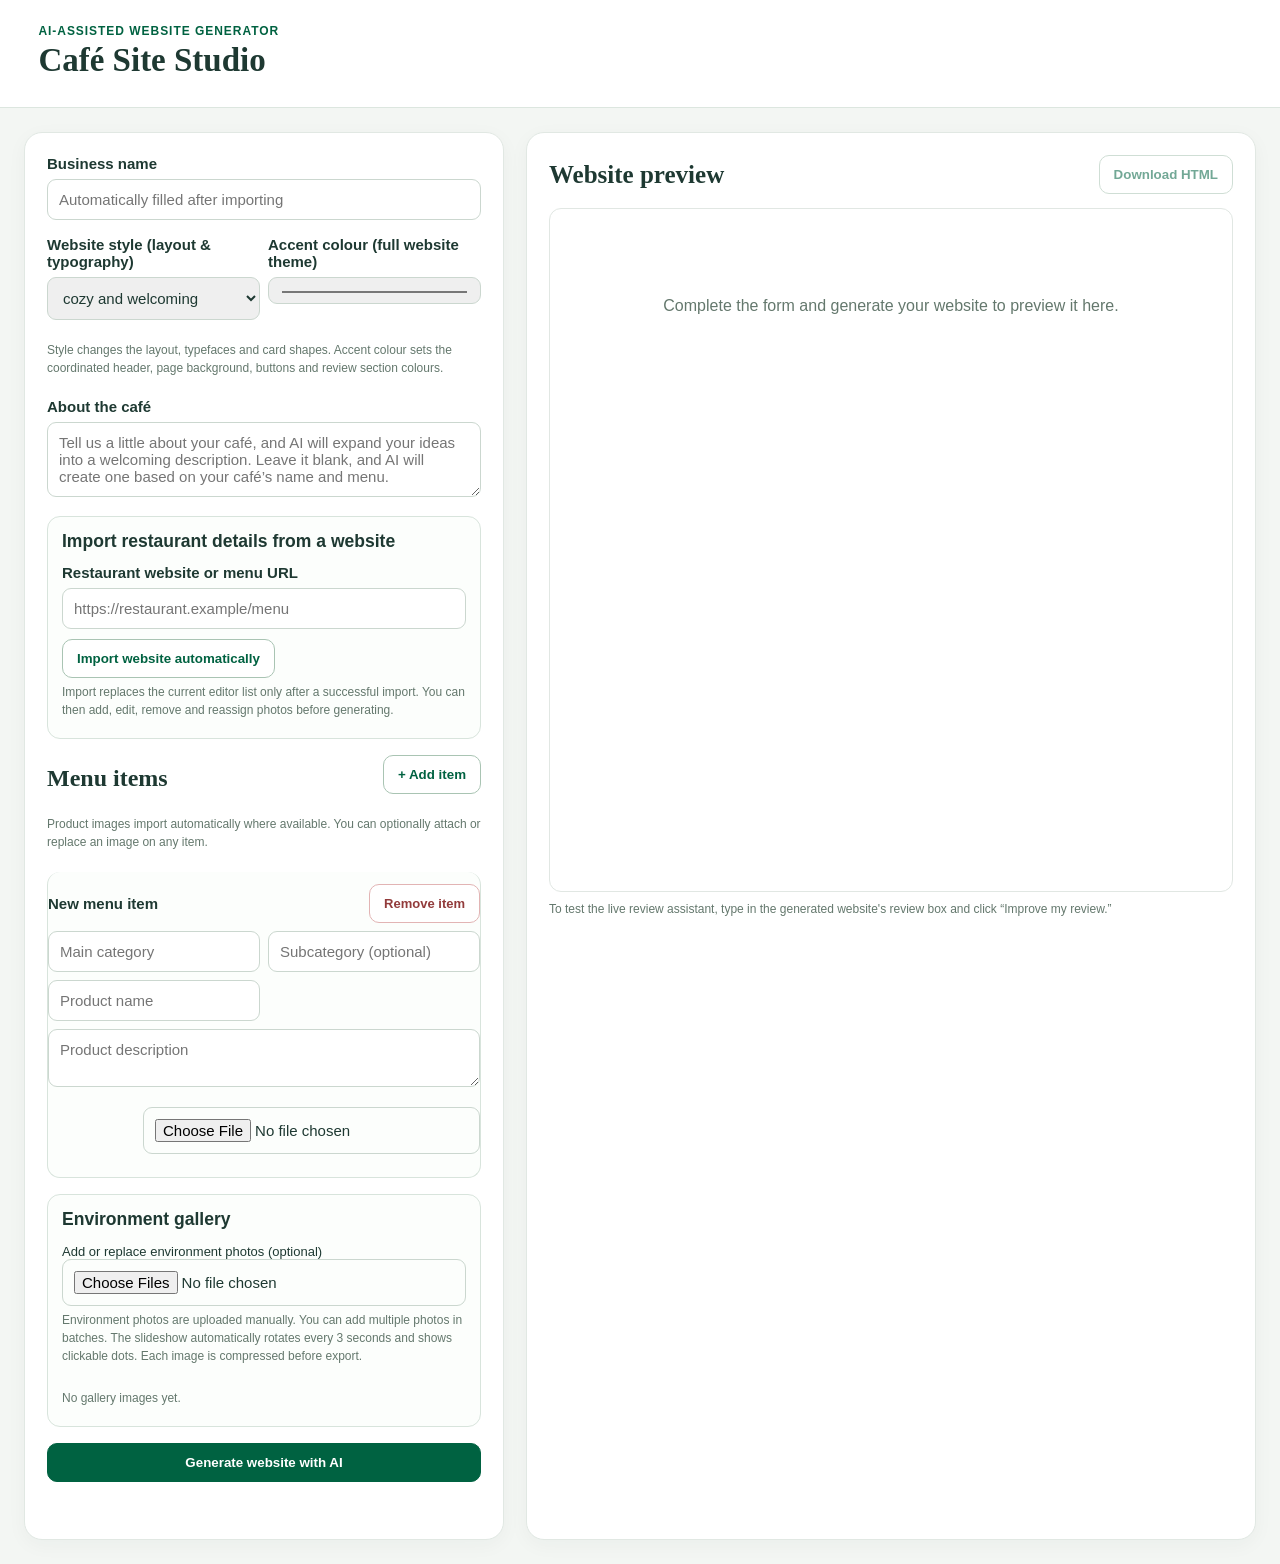
<file: static/index.html>
<!doctype html>
<html lang="en"><head><meta charset="UTF-8"><meta name="viewport" content="width=device-width,initial-scale=1">
<title>Café Site Studio · Builder</title>
<style>
:root{--green:#006241;--ink:#1e3932;--muted:#64786d}*{box-sizing:border-box}body{margin:0;font:15px Arial,Helvetica,sans-serif;background:#f3f6f3;color:var(--ink)}header{padding:24px max(3vw,20px);background:#fff;border-bottom:1px solid #dce6df}h1{margin:4px 0;font:700 33px Georgia,serif}header p,.helper{color:var(--muted);line-height:1.5}main{display:grid;grid-template-columns:minmax(320px,480px) minmax(0,1fr);gap:22px;max-width:1700px;margin:auto;padding:24px}.panel{background:#fff;border:1px solid #e1e8e3;border-radius:18px;padding:22px;box-shadow:0 5px 20px #183f2b0a}form{display:grid;gap:16px}.field label{display:block;font-weight:700;margin-bottom:7px}input,textarea,select{width:100%;padding:11px;border:1px solid #cbd7cf;border-radius:9px;color:var(--ink);font:inherit}textarea{resize:vertical}.primary,.secondary,.remove{cursor:pointer;border-radius:10px;padding:11px 14px;font-weight:700}.primary{background:var(--green);border:1px solid var(--green);color:#fff}.secondary{border:1px solid #a9c4b3;background:#fff;color:var(--green)}.remove{border:1px solid #e2b4b4;background:#fff;color:#923b3b}.primary:disabled,.secondary:disabled{opacity:.55;cursor:not-allowed}.row{display:flex;align-items:center;gap:9px;flex-wrap:wrap}.row.between{justify-content:space-between}.group{border:1px solid #d8e4dc;border-radius:13px;padding:14px;background:#fcfefc}.group h3{margin:0 0 12px}.item{border-top:1px solid #e4eae5;padding:12px 0;display:grid;gap:8px}.item:first-child{border-top:0}.grid2{display:grid;grid-template-columns:1fr 1fr;gap:8px}.upload-row{display:flex;align-items:center;gap:10px}.thumb{height:70px;width:85px;flex:none;object-fit:cover;border-radius:9px;background:#ecf3ed}.gallery{display:grid;grid-template-columns:repeat(3,minmax(0,1fr));gap:9px;margin:12px 0}.gallery-cell{position:relative}.gallery-cell img{width:100%;height:95px;object-fit:cover;border-radius:10px}.gallery-cell button{position:absolute;top:3px;right:3px;background:#fff;border:1px solid #ddd;border-radius:6px;cursor:pointer}.note{background:#eaf3ec;border-radius:10px;padding:12px;color:#3a6854;line-height:1.55;font-size:13px}.message{min-height:23px;margin-top:12px}.error{color:#a02c2c}.success{color:#136441}.top{display:flex;align-items:center;justify-content:space-between;gap:12px;margin-bottom:14px;flex-wrap:wrap}.top h2{font:700 25px Georgia,serif;margin:0}iframe{width:100%;height:76vh;min-height:570px;border:1px solid #e1e7e3;border-radius:12px;background:#fff}.section-label{margin:8px 0 0;font:700 24px Georgia,serif}.helper{font-size:12px;margin:5px 0}.mini{font-size:13px}.import-progress[hidden]{display:none!important}.import-progress{margin-top:13px;padding:12px;border-radius:10px;background:#edf5f0}.import-progress progress{display:block;width:100%;height:12px;margin:10px 0;accent-color:var(--green)}.subheading{font-size:12px;letter-spacing:.08em;text-transform:uppercase;color:var(--green);font-weight:bold}@media(max-width:1100px){main{grid-template-columns:1fr}iframe{height:650px}}
</style></head><body>
<header><div class="subheading">AI-assisted website generator</div><h1>Café Site Studio</h1></header>
<main><div class="panel"><form id="builder">
<div class="field"><label for="businessName">Business name</label><input id="businessName" maxlength="80" required placeholder="Automatically filled after importing"></div>
<div class="grid2"><div class="field"><label for="vibe">Website style (layout & typography)</label><select id="vibe"><option>cozy and welcoming</option><option>modern and minimal</option><option>bright and playful</option><option>elegant and calm</option></select></div><div class="field"><label for="color">Accent colour (full website theme)</label><input id="color" type="color" value="#006241"></div></div>
<p class="helper">Style changes the layout, typefaces and card shapes. Accent colour sets the coordinated header, page background, buttons and review section colours.</p><div class="field"><label for="notes">About the café</label><textarea id="notes" maxlength="600" rows="3" placeholder="Tell us a little about your café, and AI will expand your ideas into a welcoming description. Leave it blank, and AI will create one based on your café’s name and menu."></textarea></div>
<div class="group" id="importBox">
  <h3>Import restaurant details from a website</h3>
  <div class="field"><label for="sourceUrl">Restaurant website or menu URL</label><input type="url" id="sourceUrl" placeholder="https://restaurant.example/menu"></div>
  <div class="row" style="margin-top:10px"><button type="button" class="secondary" id="importMenu">Import website automatically</button><span class="mini" id="importStatus" role="status" aria-live="polite"></span></div>
  <div id="importProgress" class="import-progress" hidden><div class="row between"><strong id="importStage">Starting import…</strong><span class="mini" id="importNumbers"></span></div><progress id="importBar" max="100" value="0"></progress><p class="helper" id="importProgressNote">Processing website information…</p></div>
  <p class="helper">Import replaces the current editor list only after a successful import. You can then add, edit, remove and reassign photos before generating.</p>
</div>
<div class="row between"><h2 class="section-label">Menu items</h2><button type="button" class="secondary" id="addItem">+ Add item</button></div>
<p class="helper">Product images import automatically where available. You can optionally attach or replace an image on any item.</p>
<div id="items"></div>
<div class="group"><h3>Environment gallery</h3><label for="galleryFiles" class="mini">Add or replace environment photos (optional)</label><input id="galleryFiles" type="file" accept="image/png,image/jpeg,image/webp" multiple><p class="helper">Environment photos are uploaded manually. You can add multiple photos in batches. The slideshow automatically rotates every 3 seconds and shows clickable dots. Each image is compressed before export.</p><div class="gallery" id="gallery"></div><p class="helper" id="galleryCount">No gallery images yet.</p></div>
<button class="primary" type="submit" id="generate">Generate website with AI</button>

</form><div id="message" class="message" role="status" aria-live="polite"></div></div>
<div class="panel"><div class="top"><h2>Website preview</h2><div class="row"><button class="secondary" type="button" id="download" disabled>Download HTML</button></div></div><iframe id="preview" title="Generated café website" sandbox="allow-scripts allow-same-origin"></iframe><p class="helper">To test the live review assistant, type in the generated website's review box and click “Improve my review.”</p></div>
</main>
<script>
const items=document.getElementById('items'),gallery=document.getElementById('gallery'),galleryCount=document.getElementById('galleryCount');
const msg=document.getElementById('message'),generate=document.getElementById('generate'),preview=document.getElementById('preview'),download=document.getElementById('download');
let menu=[],photos=[],html='';let itemId=0;
preview.srcdoc='<!doctype html><html><body style="font:16px Arial;text-align:center;padding:80px;color:#64786d">Complete the form and generate your website to preview it here.</body></html>';
function report(text,kind=''){msg.textContent=text;msg.className='message '+kind}
async function encodeImage(file){
 if(!['image/jpeg','image/png','image/webp'].includes(file.type))throw new Error('Please choose a JPEG, PNG, or WebP image.');
 if(file.size>15*1024*1024)throw new Error('Each original photo must be 15 MB or smaller.');
 const bitmap=await createImageBitmap(file);
 const scale=Math.min(1,1400/Math.max(bitmap.width,bitmap.height));
 const canvas=document.createElement('canvas');canvas.width=Math.max(1,Math.round(bitmap.width*scale));canvas.height=Math.max(1,Math.round(bitmap.height*scale));
 canvas.getContext('2d').drawImage(bitmap,0,0,canvas.width,canvas.height);bitmap.close();
 return canvas.toDataURL('image/jpeg',0.76);
}
function addItem(data={category:'',subcategory:'',name:'',description:'',image:''}){const id=++itemId;const record={...data,id};menu.push(record);renderOne(record);return record}
function renderItems(){items.replaceChildren();menu.forEach(renderOne)}
function renderOne(item){
 const el=document.createElement('div');el.className='group item';
 const head=document.createElement('div');head.className='row between';const nameLabel=document.createElement('strong');nameLabel.textContent=item.name||'New menu item';const remove=document.createElement('button');remove.type='button';remove.className='remove mini';remove.textContent='Remove item';remove.onclick=()=>{menu=menu.filter(x=>x.id!==item.id);renderItems()};head.append(nameLabel,remove);el.append(head);
 const grid=document.createElement('div');grid.className='grid2';
 for(const [key,placeholder] of [['category','Main category'],['subcategory','Subcategory (optional)'],['name','Product name']]){const input=document.createElement('input');input.placeholder=placeholder;input.value=item[key];input.setAttribute('aria-label',placeholder);input.oninput=()=>{item[key]=input.value;if(key==='name')nameLabel.textContent=input.value||'New menu item'};grid.append(input)}el.append(grid);
 const desc=document.createElement('textarea');desc.rows=2;desc.placeholder='Product description';desc.value=item.description;desc.oninput=()=>item.description=desc.value;el.append(desc);
 const imageRow=document.createElement('div');imageRow.className='upload-row';const thumb=document.createElement('img');thumb.className='thumb';thumb.alt='Assigned product photo';if(item.image)thumb.src=item.image;else thumb.style.visibility='hidden';
 const file=document.createElement('input');file.type='file';file.accept='image/png,image/jpeg,image/webp';file.setAttribute('aria-label','Upload photo for '+(item.name||'this menu item'));file.onchange=async()=>{try{if(!file.files[0])return;item.image=await encodeImage(file.files[0]);thumb.src=item.image;thumb.style.visibility='visible';report('Photo attached to '+(item.name||'menu item')+'.','success')}catch(e){report(e.message,'error')}};imageRow.append(thumb,file);el.append(imageRow);items.append(el)
}
function renderGallery(){gallery.replaceChildren();photos.forEach((image,index)=>{const cell=document.createElement('div');cell.className='gallery-cell';const img=document.createElement('img');img.src=image;img.alt='Gallery photo '+(index+1);const remove=document.createElement('button');remove.type='button';remove.textContent='×';remove.setAttribute('aria-label','Remove gallery photo '+(index+1));remove.onclick=()=>{photos.splice(index,1);renderGallery()};cell.append(img,remove);gallery.append(cell)});galleryCount.textContent=photos.length+' gallery photo(s) selected.'}
document.getElementById('importMenu').onclick=async()=>{
 const url=document.getElementById('sourceUrl').value.trim();
 const button=document.getElementById('importMenu');
 const info=document.getElementById('importStatus');
 const panel=document.getElementById('importProgress');
 const bar=document.getElementById('importBar');
 const stage=document.getElementById('importStage');
 const numbers=document.getElementById('importNumbers');
 const note=document.getElementById('importProgressNote');
 if(!url){report('Enter the restaurant menu URL first.','error');return}
 if(menu.some(x=>x.name.trim())&&!confirm('Replace existing menu items with the imported menu after successful import?'))return;
 button.disabled=true;panel.hidden=false;bar.value=0;stage.textContent='Starting import';info.textContent='Importing…';
 try{
  const start=await fetch('/api/import-jobs',{method:'POST',headers:{'Content-Type':'application/json'},body:JSON.stringify({url})});
  const job=await start.json();if(!start.ok)throw new Error(job.detail||'Could not start import');
  let data;
  while(true){
   await new Promise(resolve=>setTimeout(resolve,850));
   const response=await fetch('/api/import-jobs/'+encodeURIComponent(job.jobId));
   const status=await response.json();
   if(!response.ok)throw new Error(status.detail||'Could not check import progress');
   stage.textContent=status.stage||'Processing';bar.value=status.percent||0;
   numbers.textContent=(status.pagesChecked||0)+' pages · '+(status.productsFound||0)+' candidates';
   note.textContent=status.message||'Processing available menu data';
   if(status.state==='failed')throw new Error(status.error||'Import failed');
   if(status.state==='complete'){data=status.result;break}
  }
  const stats=data.diagnostics||{};
  const detail=`Checked ${stats.pagesChecked||0} pages; AI analyzed ${stats.aiPagesAnalyzed||0}; added ${stats.aiProductsAdded||0} products.`;
  if(!data.items||!data.items.length){info.textContent='No products found — '+detail;report('No supported products could be verified. '+detail+' '+(data.warnings||[]).join(' '),'error');return}
  menu=[];itemId=0;items.replaceChildren();for(const item of data.items)addItem(item);
  if(data.businessName)document.getElementById('businessName').value=data.businessName;
  info.textContent=data.items.length+' verified menu products. '+detail;
  report('Imported '+data.items.length+' menu items. '+(data.warnings||[]).join(' '),'success');
 }catch(err){info.textContent='Import failed';stage.textContent='Import failed';report(err.message,'error')}
 finally{button.disabled=false}
};
document.getElementById('addItem').onclick=()=>{const last=menu[menu.length-1];addItem({category:last?.category||'',subcategory:last?.subcategory||'',name:'',description:'',image:''});const card=items.lastElementChild;card?.scrollIntoView({behavior:'smooth',block:'center'});card?.querySelector('input[aria-label="Product name"]')?.focus({preventScroll:true});report('New item added. Enter a product name and edit its category if needed.','success')};
document.getElementById('galleryFiles').onchange=async e=>{try{const files=[...e.target.files];for(const file of files){photos.push(await encodeImage(file))}renderGallery();report('Environment photos attached.','success')}catch(err){report(err.message,'error')}finally{e.target.value=''}};
addItem();
document.getElementById('builder').onsubmit=async e=>{e.preventDefault();
 const valid=menu.filter(m=>m.category.trim()&&m.name.trim());if(!valid.length){report('Add at least one menu item with category and name.','error');return}
 report('Generating site and embedding uploaded photos...');generate.disabled=true;download.disabled=true;
 try{const payload={businessName:document.getElementById('businessName').value,vibe:document.getElementById('vibe').value,color:document.getElementById('color').value,notes:document.getElementById('notes').value,menu:valid,environmentImages:photos};
 const response=await fetch('/api/generate',{method:'POST',headers:{'Content-Type':'application/json'},body:JSON.stringify(payload)});
 let data;try{data=await response.json()}catch{throw new Error('Server returned an invalid response. Total images may be too large; try fewer or smaller photos.')}
 if(!response.ok)throw new Error(data.error||'Generation failed');html=data.html;preview.srcdoc=html;download.disabled=false;report('Website generated. Menu photos and '+photos.length+' gallery images embedded. Test the AI reviser in preview.','success');
 }catch(error){report(error.message,'error')}finally{generate.disabled=false}};
download.onclick=()=>{if(!html)return;const a=document.createElement('a'),url=URL.createObjectURL(new Blob([html],{type:'text/html;charset=utf-8'}));a.href=url;a.download=(document.getElementById('businessName').value.toLowerCase().replace(/[^a-z0-9]+/g,'-').replace(/^-|-$/g,'')||'cafe')+'-website.html';document.body.append(a);a.click();a.remove();setTimeout(()=>URL.revokeObjectURL(url),2000)};

</script></body></html>
</file>
